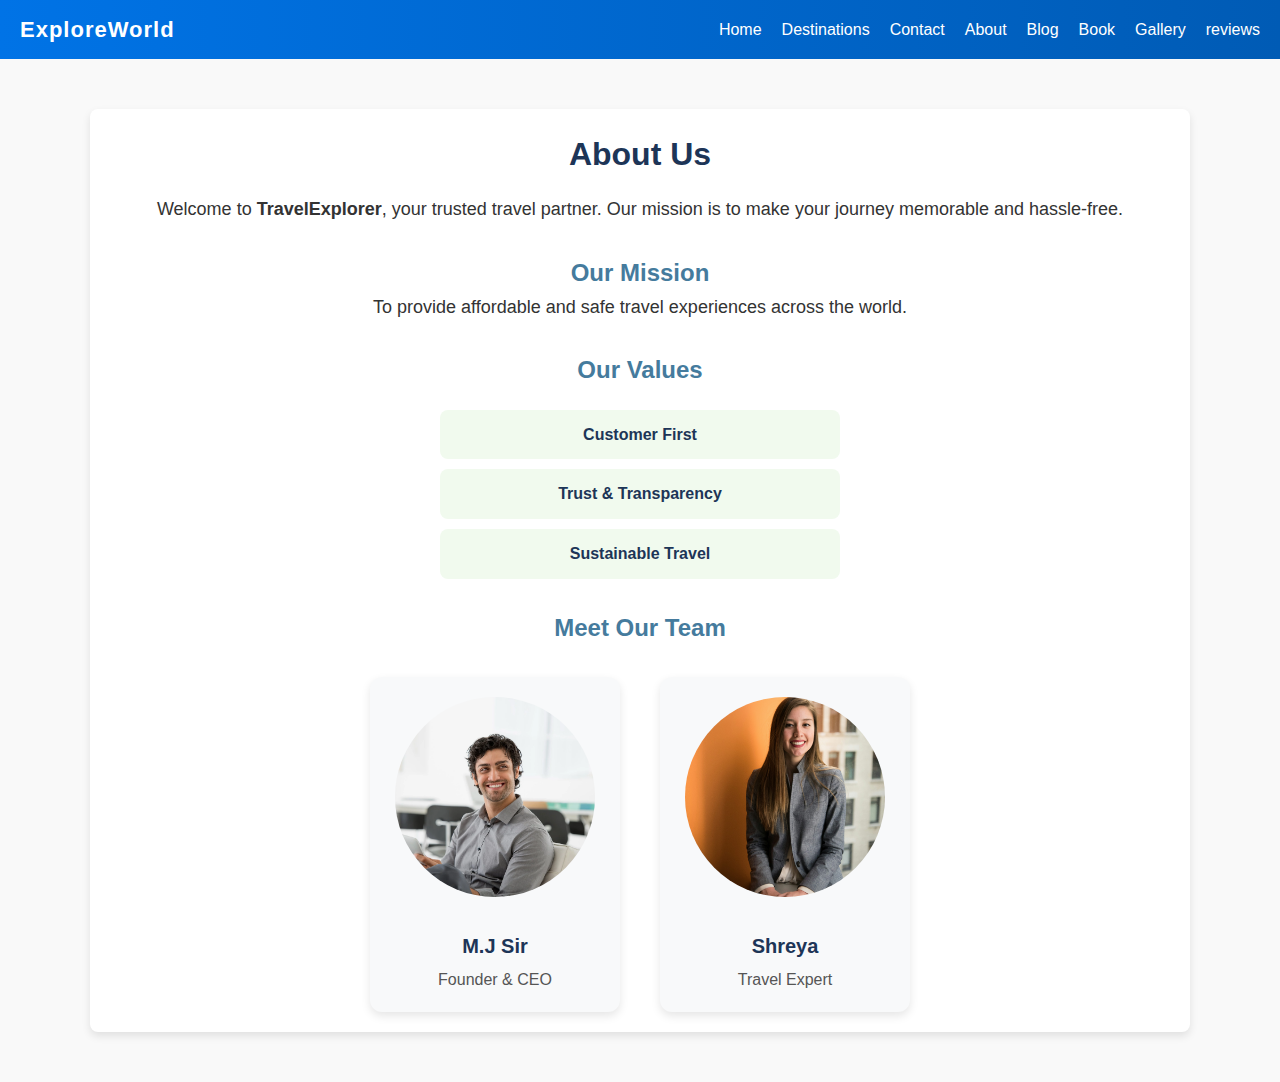
<file: about.html>
<!DOCTYPE html>
<html lang="en">
<head>
    <meta charset="UTF-8">
    <meta name="viewport" content="width=device-width, initial-scale=1.0">
    <title>Document</title>
    <link rel="stylesheet" href="style/style.css">
</head>
<body>
    
  <nav class="navbar">
    <div class="logo">ExploreWorld</div>
    <div class="nav-links">
    <a href="index.html">Home</a>
    <a href="destination.html">Destinations</a>
    <a href="contact.html">Contact</a>
    <a href="about.html">About</a>
    <a href="blog.html">Blog</a>
    <a href="book.html">Book</a>
    <a href="gallery.html">Gallery</a>
    <a href="review.html">reviews</a>
    </div>
  </nav>
   

    <!-- about.html -->
<section class="about">
  <h2>About Us</h2>
  <p>
    Welcome to <strong>TravelExplorer</strong>, your trusted travel partner.  
    Our mission is to make your journey memorable and hassle-free.  
  </p>

  <h3>Our Mission</h3>
  <p>To provide affordable and safe travel experiences across the world.</p>

  <h3>Our Values</h3>
  <ul>
    <li>Customer First</li>
    <li>Trust & Transparency</li>
    <li>Sustainable Travel</li>
  </ul>

  <h3>Meet Our Team</h3>
  <div class="team">
    <div class="member">
      <img src="./assets/about.webp" alt="Team Member">
      <h4>M.J Sir</h4>
      <p>Founder & CEO</p>
    </div>
    <div class="member">
      <img src="./assets/ about_photo-1573496359142-b8d87734a5a2.jpeg" alt="Team Member">
      <h4>Shreya</h4>
      <p>Travel Expert</p>
    </div>
  </div>
</section>

    
</body>
</html>
</file>
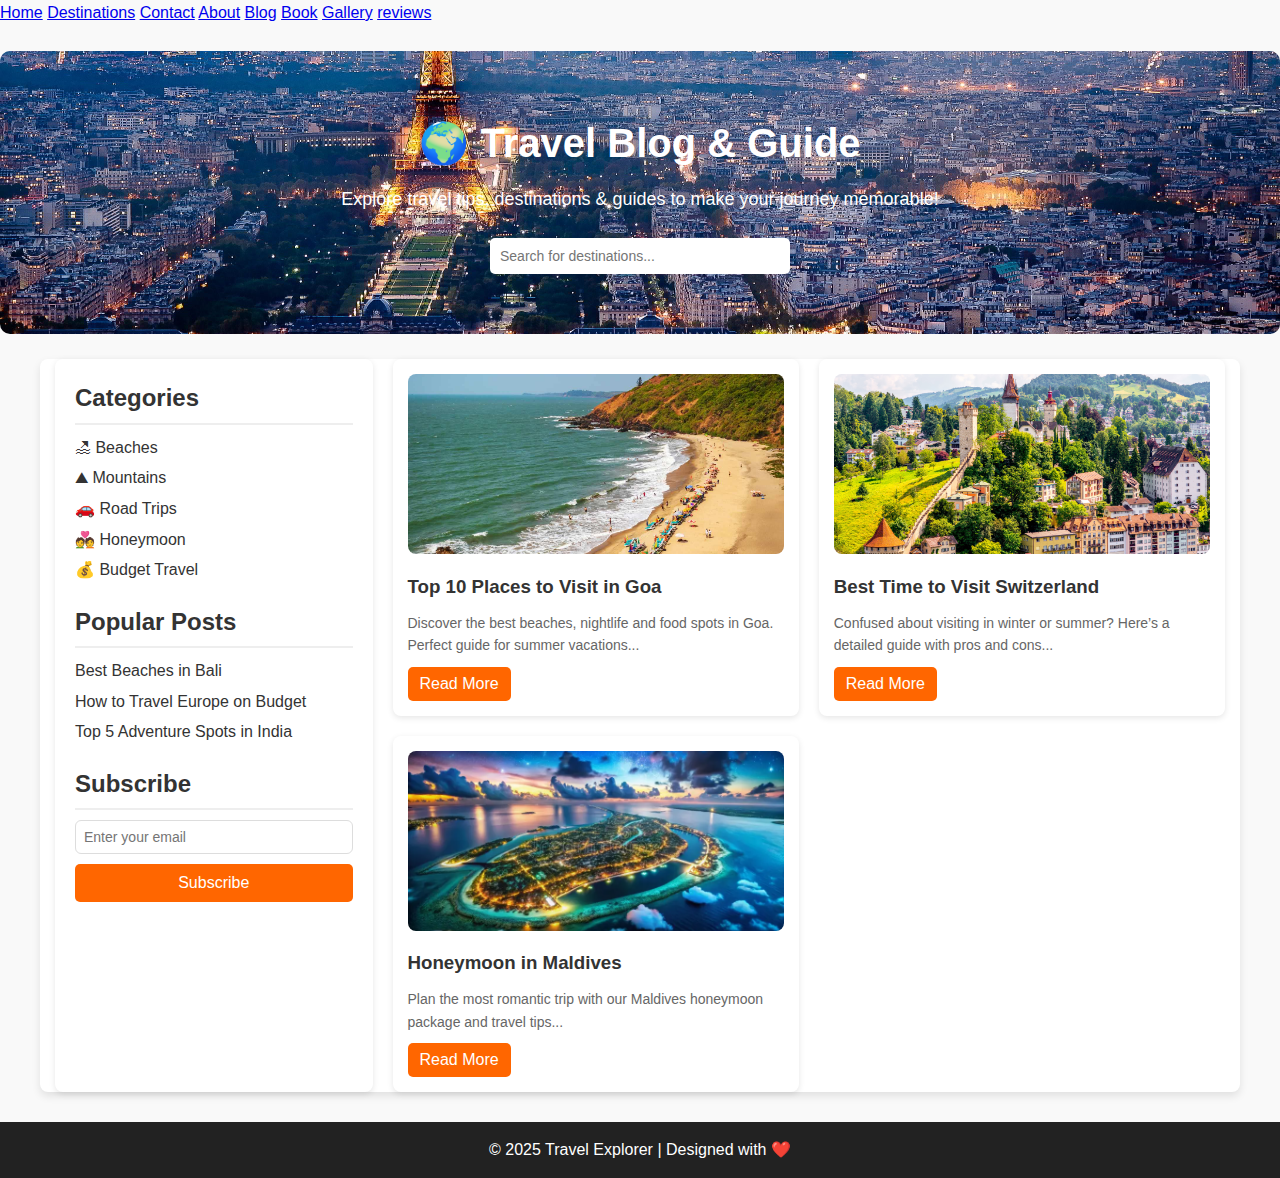
<file: blog.html>
<!DOCTYPE html>
<html lang="en">
<head>
  <meta charset="UTF-8">
  <meta name="viewport" content="width=device-width, initial-scale=1.0">
  <title>Travel Blog</title>
  <link rel="stylesheet" href="style/style.css">
</head>
<body>
    <nav>
    <a href="index.html">Home</a>
    <a href="destination.html">Destinations</a>
    <a href="contact.html">Contact</a>
    <a href="about.html">About</a>
    <a href="blog.html">Blog</a>
    <a href="book.html">Book</a>
    <a href="gallery.html">Gallery</a>
    <a href="review.html">reviews</a>
  </nav>

  <!-- Hero Section -->
  <header class="blog-hero">
    <h1>🌍 Travel Blog & Guide</h1>
    <p>Explore travel tips, destinations & guides to make your journey memorable!</p>
    <input type="text" placeholder="Search for destinations...">
  </header>

  <!-- Blog Container -->
  <section class="blog-container">

    <!-- Sidebar -->
    <aside class="sidebar">
      <h2>Categories</h2>
      <ul>
        <li>🏖 Beaches</li>
        <li>⛰ Mountains</li>
        <li>🚗 Road Trips</li>
        <li>💑 Honeymoon</li>
        <li>💰 Budget Travel</li>
      </ul>

      <h2>Popular Posts</h2>
      <ul>
        <li>Best Beaches in Bali</li>
        <li>How to Travel Europe on Budget</li>
        <li>Top 5 Adventure Spots in India</li>
      </ul>

      <h2>Subscribe</h2>
      <input type="email" placeholder="Enter your email">
      <button>Subscribe</button>
    </aside>

    <!-- Blog Posts -->
    <div class="posts">
      <article class="post">
        <img src="./assets/goa_4.beaches-goa.jpg" alt="Goa Beach">
        <h3>Top 10 Places to Visit in Goa</h3>
        <p>Discover the best beaches, nightlife and food spots in Goa. Perfect guide for summer vacations...</p>
        <button>Read More</button>
      </article>

      <article class="post">
        <img src="./assets/swizerland_251a913c-d2e.png" alt="Switzerland">
        <h3>Best Time to Visit Switzerland</h3>
        <p>Confused about visiting in winter or summer? Here’s a detailed guide with pros and cons...</p>
        <button>Read More</button>
      </article>

      <article class="post">
        <img src="./assets/maldip_breathtaking-aerial-view-maldives-night-showcasing-vibrant-tapestry-lights-illuminating-islands-witness-enchanting-363202873.webp" alt="Maldives">
        <h3>Honeymoon in Maldives</h3>
        <p>Plan the most romantic trip with our Maldives honeymoon package and travel tips...</p>
        <button>Read More</button>
      </article>
    </div>
  </section>

  <!-- Footer -->
  <footer>
    <p>© 2025 Travel Explorer | Designed with ❤️</p>
  </footer>

</body>
</html>
</file>
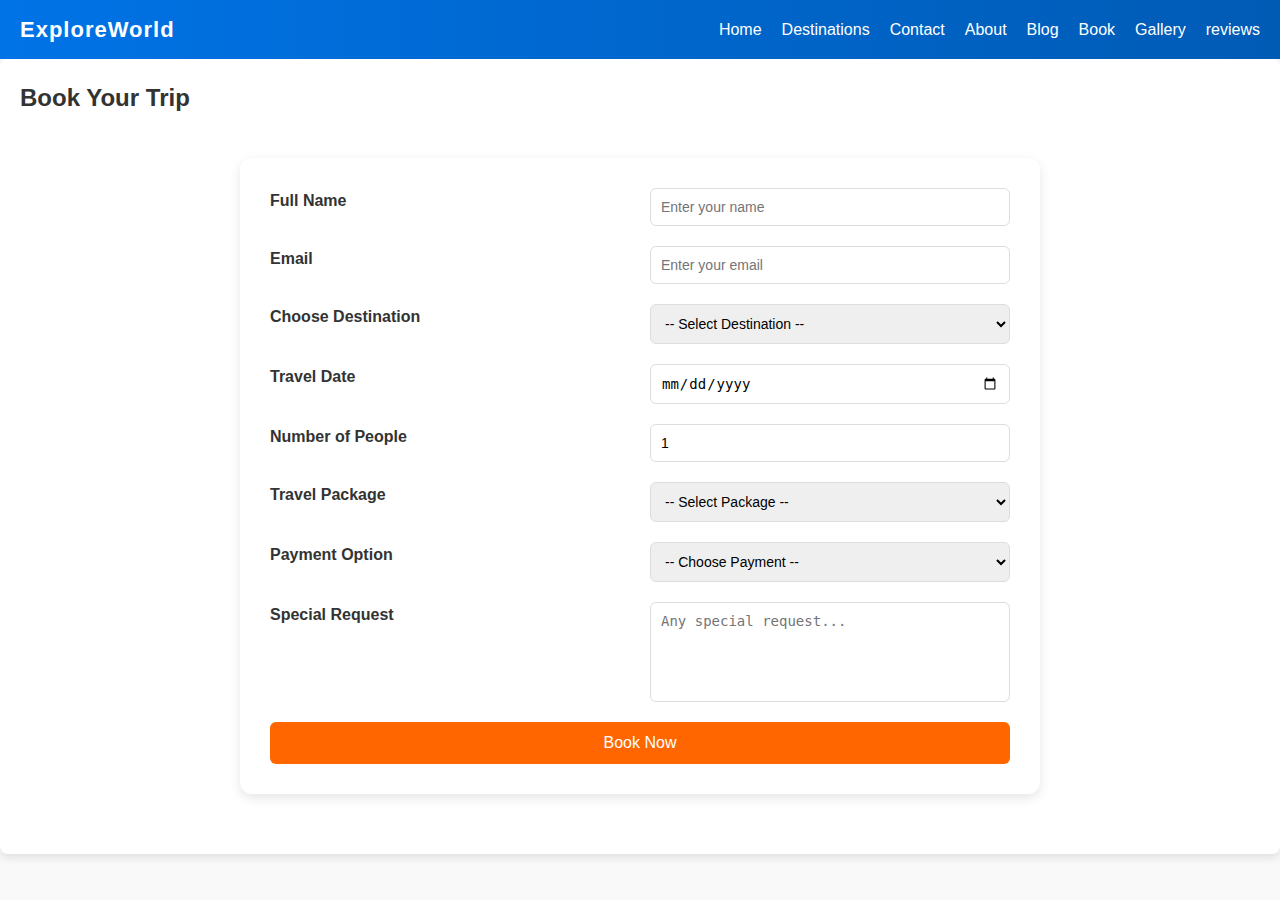
<file: book.html>
<!DOCTYPE html>
<html lang="en">
<head>
    <meta charset="UTF-8">
    <meta name="viewport" content="width=device-width, initial-scale=1.0">
    <title>Document</title>
    <link rel="stylesheet" href="style/style.css">
</head>
<body>
    
  <nav class="navbar">
    <div class="logo">ExploreWorld</div>
    <div class="nav-links">
    <a href="index.html">Home</a>
    <a href="destination.html">Destinations</a>
    <a href="contact.html">Contact</a>
    <a href="about.html">About</a>
    <a href="blog.html">Blog</a>
    <a href="book.html">Book</a>
    <a href="gallery.html">Gallery</a>
    <a href="review.html">reviews</a>
    </div>
  </nav>

    <!-- book.html -->
<section class="booking">
  <h2>Book Your Trip</h2>
  <div class="booking-container">
  <form class="booking-form" onsubmit="return submitBooking(event)">

    <label for="name">Full Name</label>
    <input type="text" id="name" placeholder="Enter your name" required>

    <label for="email">Email</label>
    <input type="email" id="email" placeholder="Enter your email" required>

    <label for="destination">Choose Destination</label>
    <select id="destination" required>
      <option value="">-- Select Destination --</option>
      <option value="maldives">Maldives</option>
      <option value="switzerland">Switzerland</option>
      <option value="goa">Goa</option>
      <option value="paris">Paris</option>
    </select>

    <label for="date">Travel Date</label>
    <input type="date" id="date" required>

    <label for="people">Number of People</label>
    <input type="number" id="people" min="1" max="20" value="1" required>

    <label for="package">Travel Package</label>
    <select id="package" required>
      <option value="">-- Select Package --</option>
      <option value="economy">Economy</option>
      <option value="standard">Standard</option>
      <option value="luxury">Luxury</option>
    </select>

    <label for="payment">Payment Option</label>
    <select id="payment" required>
      <option value="">-- Choose Payment --</option>
      <option value="office">Pay at Office</option>
      <option value="online">Online Payment</option>
    </select>

    <label for="message">Special Request</label>
    <textarea id="message" rows="4" placeholder="Any special request..."></textarea>

    <button type="submit">Book Now</button>
  </form>
  </div>
</section>

<script>
function submitBooking(event) {
  event.preventDefault();
  alert("🎉 Thank you! Your booking request has been submitted. Our team will contact you soon.");
  return false;
}
</script>

    
</body>
</html>
</file>
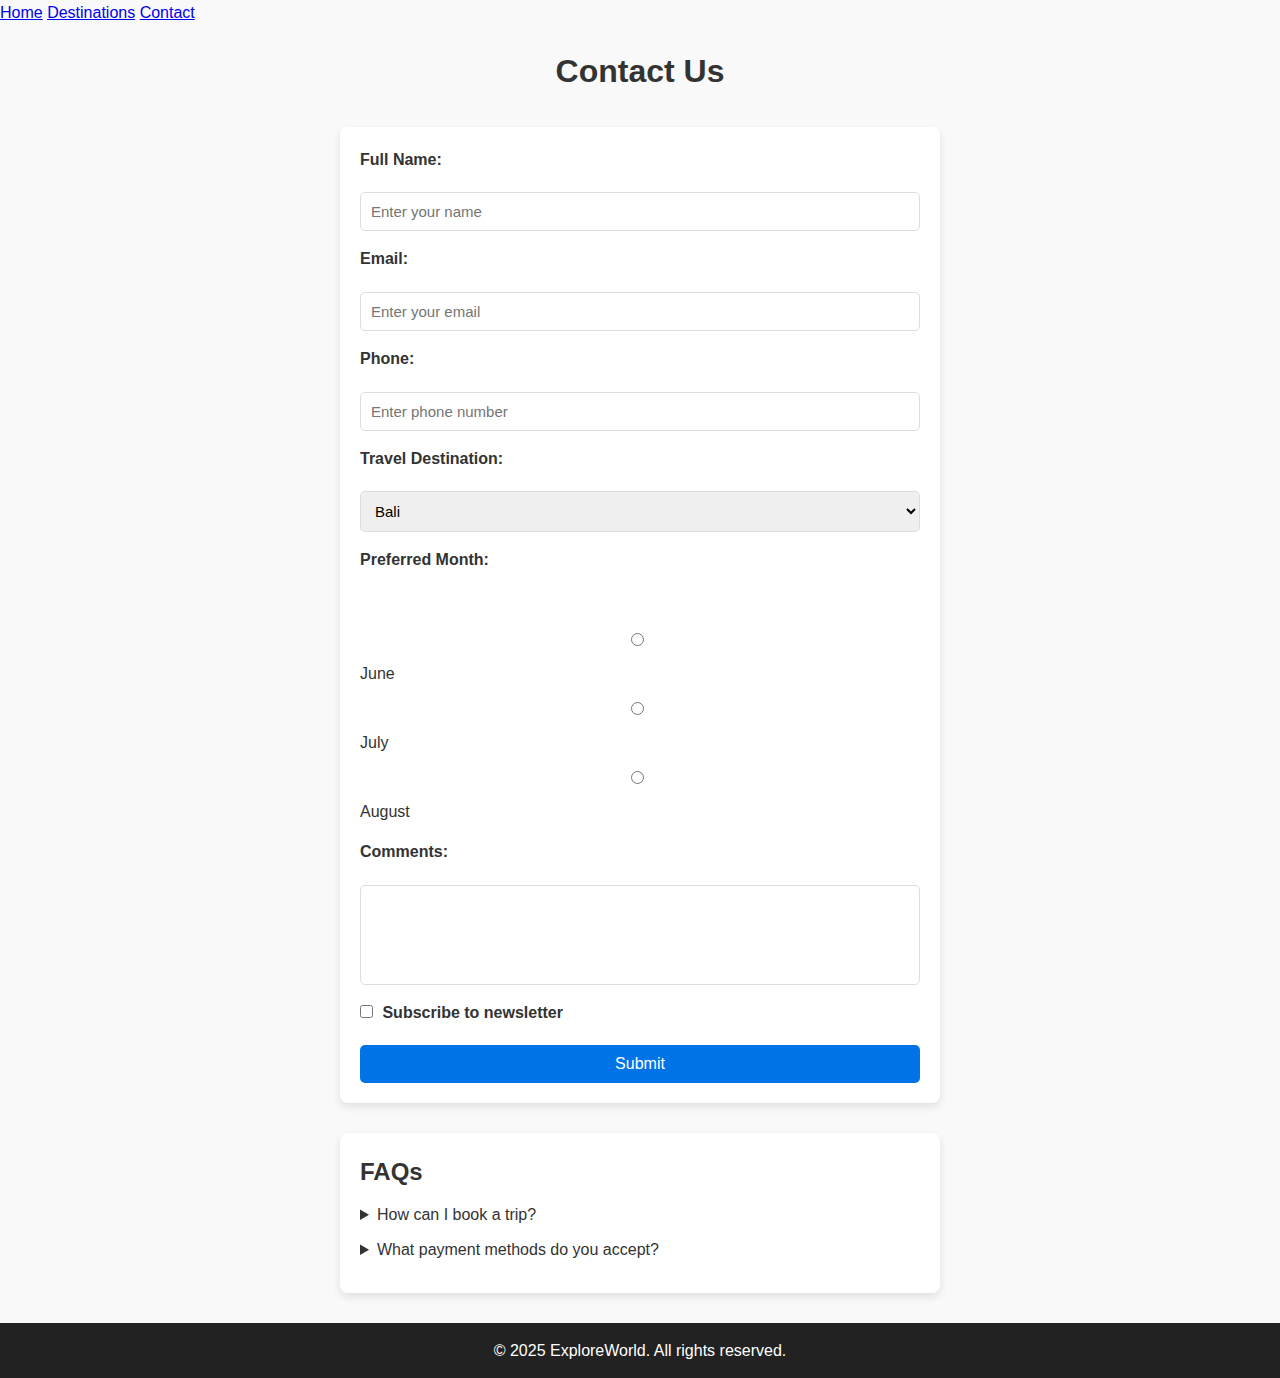
<file: contact.html>
<!DOCTYPE html>
<html lang="en">
<head>
  <meta charset="UTF-8">
  <meta name="viewport" content="width=device-width, initial-scale=1.0">
  <title>ExploreWorld - Contact</title>
  <link rel="stylesheet" href="style/style.css">
</head>
<body>

  <nav>
    <a href="index.html">Home</a>
    <a href="destination.html">Destinations</a>
    <a href="contact.html">Contact</a>
  </nav>

  <h1 style="text-align:center; margin:20px;">Contact Us</h1>

  <!-- Contact Form -->
  <form class="contact-form">
    <label>Full Name:</label>
    <input type="text" placeholder="Enter your name" required>

    <label>Email:</label>
    <input type="email" placeholder="Enter your email" required>

    <label>Phone:</label>
    <input type="number" placeholder="Enter phone number">

    <label>Travel Destination:</label>
    <select>
      <option>Bali</option>
      <option>Swiss Alps</option>
      <option>Paris</option>
    </select>

    <label>Preferred Month:</label><br>
    <input type="radio" name="month"> June
    <input type="radio" name="month"> July
    <input type="radio" name="month"> August

    <label>Comments:</label>
    <textarea rows="4"></textarea>

    <label><input type="checkbox"> Subscribe to newsletter</label>

    <button type="submit">Submit</button>
  </form>

  <!-- FAQ -->
  <section style="max-width:600px; margin:30px auto;">
    <h2>FAQs</h2>
    <details>
      <summary>How can I book a trip?</summary>
      <p>You can book online through our website or call us directly.</p>
    </details>
    <details>
      <summary>What payment methods do you accept?</summary>
      <p>We accept credit card, debit card, and PayPal.</p>
    </details>
  </section>

  <footer>
    <p>© 2025 ExploreWorld. All rights reserved.</p>
  </footer>
</body>
</html>
</file>
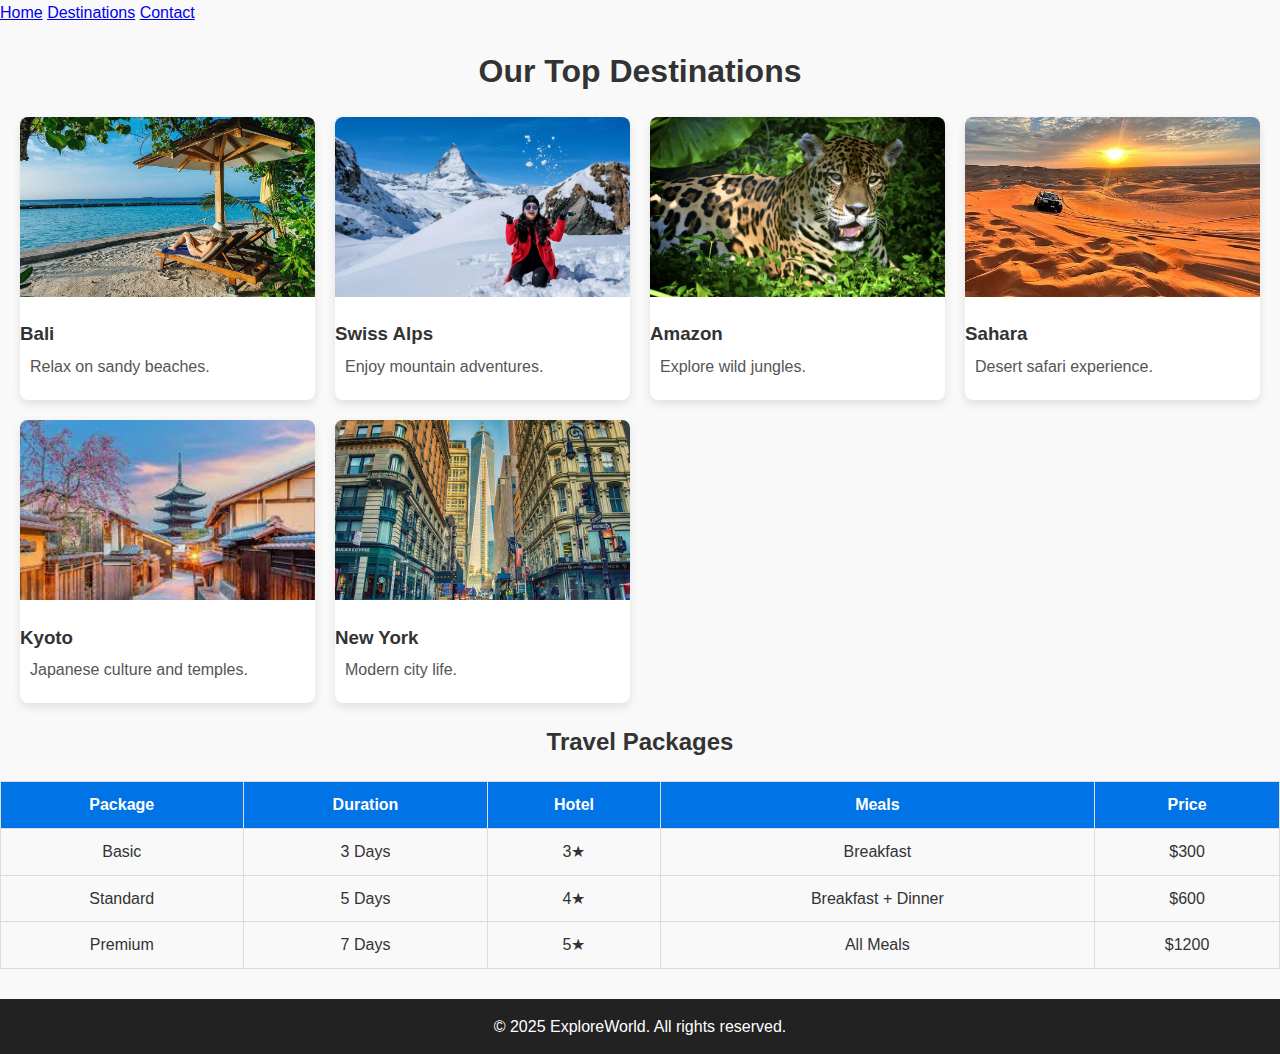
<file: destination.html>
<!DOCTYPE html>
<html lang="en">
<head>
  <meta charset="UTF-8">
  <meta name="viewport" content="width=device-width, initial-scale=1.0">
  <title>ExploreWorld - Destinations</title>
  <link rel="stylesheet" href="style/style.css">
</head>
<body>

  <nav>
    <a href="index.html">Home</a>
    <a href="destinations.html">Destinations</a>
    <a href="contact.html">Contact</a>
  </nav>

  <h1 style="text-align:center; margin:20px;">Our Top Destinations</h1>

  <!-- Destination Cards -->
  <div class="grid">
    <div class="card"><img src="./assets/Bali_Beach_private-beach-hotels.jpg" alt="Bali"><h3>Bali</h3><p>Relax on sandy beaches.</p></div>
    <div class="card"><img src="./assets/zSwip_ermatt-skiing.webp" alt="Alps"><h3>Swiss Alps</h3><p>Enjoy mountain adventures.</p></div>
    <div class="card"><img src="./assets/ Amazon_Jaguar.webp" alt="Amazon"><h3>Amazon</h3><p>Explore wild jungles.</p></div>
    <div class="card"><img src="./assets/saharaDesert_caption.jpg" alt="Sahara"><h3>Sahara</h3><p>Desert safari experience.</p></div>
    <div class="card"><img src="./assets/Tokyo_images.jpeg" alt="Kyoto"><h3>Kyoto</h3><p>Japanese culture and temples.</p></div>
    <div class="card"><img src="./assets/NewYourk_re-sized_manhattan-street.jpg" alt="New York"><h3>New York</h3><p>Modern city life.</p></div>
  </div>

  <!-- Travel Packages Table -->
  <h2 style="text-align:center; margin:20px;">Travel Packages</h2>
  <table>
    <thead>
      <tr>
        <th>Package</th>
        <th>Duration</th>
        <th>Hotel</th>
        <th>Meals</th>
        <th>Price</th>
      </tr>
    </thead>
    <tbody>
      <tr><td>Basic</td><td>3 Days</td><td>3★</td><td>Breakfast</td><td>$300</td></tr>
      <tr><td>Standard</td><td>5 Days</td><td>4★</td><td>Breakfast + Dinner</td><td>$600</td></tr>
      <tr><td>Premium</td><td>7 Days</td><td>5★</td><td>All Meals</td><td>$1200</td></tr>
    </tbody>
  </table>

  <footer>
    <p>© 2025 ExploreWorld. All rights reserved.</p>
  </footer>

</body>
</html>
</file>
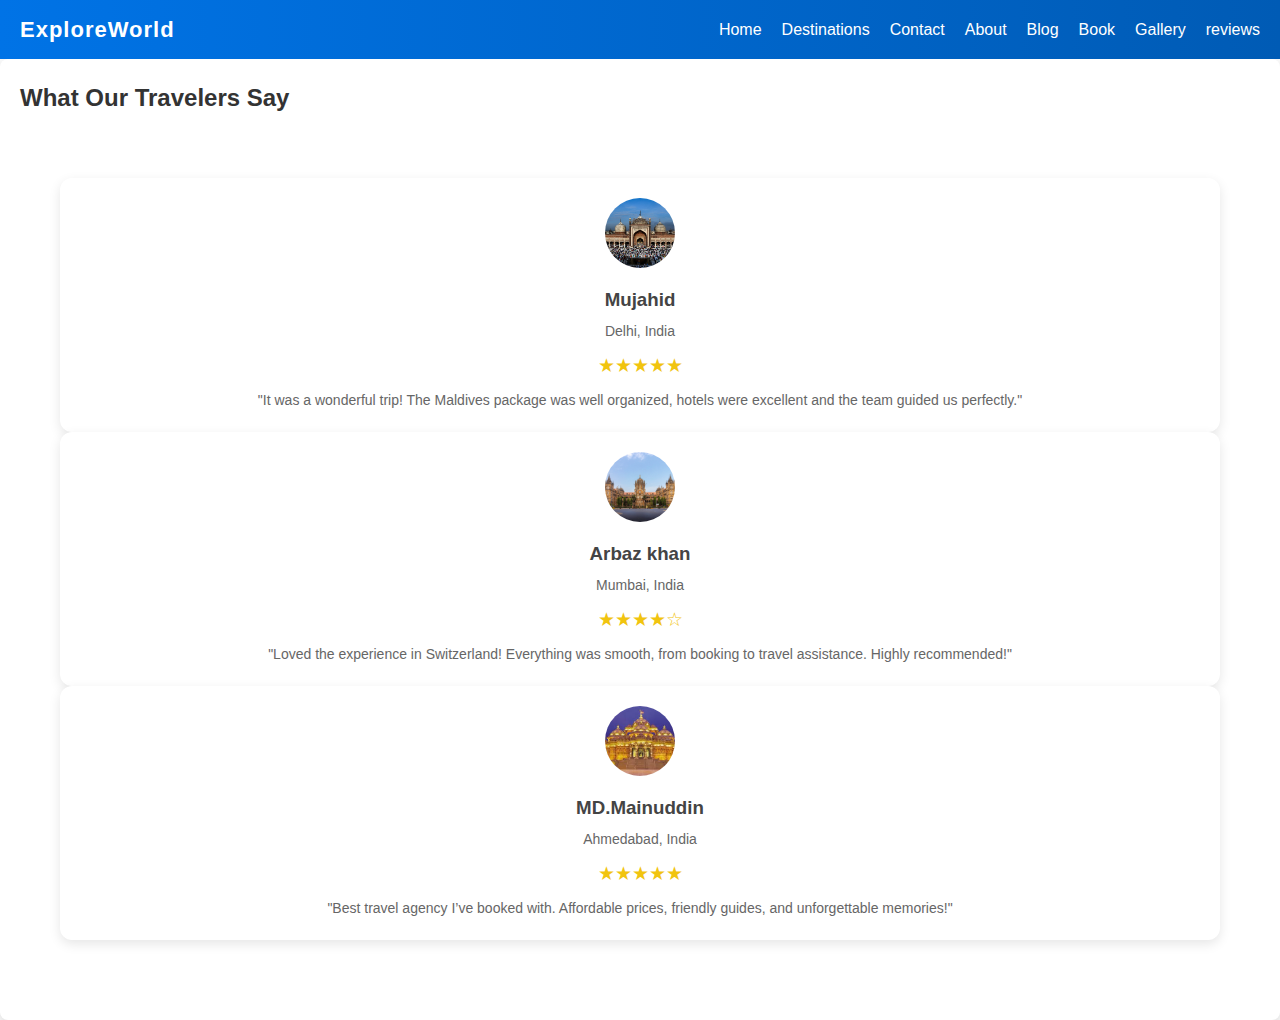
<file: review.html>
<!DOCTYPE html>
<html lang="en">
<head>
    <meta charset="UTF-8">
    <meta name="viewport" content="width=device-width, initial-scale=1.0">
    <title>Document</title>
    <link rel="stylesheet" href="style/style.css">
</head>
<body>
      
  <nav class="navbar">
    <div class="logo">ExploreWorld</div>
    <div class="nav-links">
    <a href="index.html">Home</a>
    <a href="destination.html">Destinations</a>
    <a href="contact.html">Contact</a>
    <a href="about.html">About</a>
    <a href="blog.html">Blog</a>
    <a href="book.html">Book</a>
    <a href="gallery.html">Gallery</a>
    <a href="review.html">reviews</a>
    </div>
  </nav>

    <!-- review.html -->
<section class="reviews">
  <h2>What Our Travelers Say</h2>

  <div class="review-container">

    <div class="review-grid"></div>

    <div class="review-card">
      <img src="./assets/delhi-india-what-to-see-photos-jama-masjid.jpg" alt="Traveler">
      <h3>Mujahid</h3>
      <p class="location">Delhi, India</p>
      <div class="stars">★★★★★</div>
      <p class="feedback">
        "It was a wonderful trip! The Maldives package was well organized, hotels were excellent and the team guided us perfectly."
      </p>
    </div>

    <div class="review-card">
      <img src="./assets/mumbai_chhatrapati-shivaji-maharaj-terminus-mumbai-maharashtra-1-attr-hero.jpeg" alt="Traveler">
      <h3>Arbaz khan</h3>
      <p class="location">Mumbai, India</p>
      <div class="stars">★★★★☆</div>
      <p class="feedback">
        "Loved the experience in Switzerland! Everything was smooth, from booking to travel assistance. Highly recommended!"
      </p>
    </div>

    <div class="review-card">
      <img src="./assets/ahmadabad_images.jpeg" alt="Traveler">
      <h3>MD.Mainuddin</h3>
      <p class="location">Ahmedabad, India</p>
      <div class="stars">★★★★★</div>
      <p class="feedback">
        "Best travel agency I’ve booked with. Affordable prices, friendly guides, and unforgettable memories!"
      </p>
    </div>

     </div>
  </div>
</section>

    
</body>
</html>
</file>
<file: style/style.css>
/* index.html,  Reset */
* {
  box-sizing: border-box;
  margin: 0;
  padding: 0;
}

body {
  font-family: "Segoe UI", Arial, sans-serif;
  background: #f9f9f9;
  line-height: 1.6;
  color: #333;
}

/* Navbar */
.navbar {
  position: sticky;
  top: 0;
  z-index: 1000;
  background: linear-gradient(90deg, #0073e6, #005bb5) ;
  padding: 12px 20px;
  display: flex;
  justify-content: space-between;
  align-items: center;
}

.logo {
  color: #fff;
  font-size: 22px;
  font-weight: bold;
  border-radius: 10px;
  letter-spacing: 1px;
}

/* ✅ Mobile ke liye special scroll/drag effect */
@media (max-width: 768px) {
  .logo {
    display: inline-block;
    white-space: nowrap;
    overflow-x: auto;
    cursor: grab;
    -webkit-overflow-scrolling: touch; /* smooth scrolling for iOS */
    max-width: 150px; /* jitna space dena hai utna */
  }
  .logo:active {
    cursor: grabbing;
  }
}

/* ✅ Mobile view ke liye fix */
@media (max-width: 768px) {
  .grid {
    grid-template-columns: 1fr; /* har card ek ke niche ek */
  }
}

.nav-links {
  display: flex;
  gap: 20px;
}

.nav-links a {
  color: #fff;
  text-decoration: none;
  font-weight: 500;
  font-size: 16px;
  transition: 0.3s;
}

.nav-links a:hover {
  color: #f39c12;
}

/* Hero */
.hero {
  text-align: center;
  margin-top: 20px;
  border-radius: 10px;
  padding: 80px 20px;
  background: url("../assets/beautiful-beach-free-image-after-sunset-sky-picjumbo-com.jpeg") no-repeat center/cover;
  color: white;
}

.hero h1 {
  font-size: 40px;
  margin-bottom: 10px;
}

.hero p {
  font-size: 18px;
  margin-bottom: 20px;
}

.btn-primary {
  padding: 12px 25px;
  background: #f39c12;
  border: none;
  color: white;
  font-size: 16px;
  border-radius: 5px;
  cursor: pointer;
  transition: 0.3s;
}

.btn-primary:hover {
  background: #d35400;
}

/* Sections */
.section {
  text-align: center;
  padding: 50px 20px;
}

.section h2 {
  margin-bottom: 30px;
  font-size: 26px;
  color: #0073e6;
}

/* Grid */
.grid {
  display: grid;
  grid-template-columns: repeat(auto-fit, minmax(250px, 1fr));
  gap: 20px;
  padding: 0 20px;
}

.card {
  background: white;
  border-radius: 8px;
  box-shadow: 0 4px 10px rgba(0,0,0,0.1);
  overflow: hidden;
  transition: transform 0.3s;
}

.card:hover {
  transform: translateY(-5px);
}

.card img {
  width: 100%;
  height: 180px;
  object-fit: cover;
}

.card h3 {
  margin: 15px 0 5px;
}

.card p {
  padding: 0 10px 20px;
  color: #555;
}

/* Testimonials */
.testimonials {
  display: flex;
  gap: 20px;
  flex-wrap: wrap;
  justify-content: center;
}

.testimonial {
  background: #fff;
  border-radius: 8px;
  padding: 20px;
  width: 280px;
  box-shadow: 0 4px 8px rgba(0,0,0,0.1);
}

/* Footer */
footer {
  text-align: center;
  padding: 20px;
  background: #0073e6;
  color: white;
  margin-top: 30px;
}

/* Responsive Navbar - Mobile */
@media (max-width: 768px) {
  .nav-links {
    overflow-x: auto;
    white-space: nowrap;
    gap: 15px;
  }
  .nav-links a {
    flex: 0 0 auto;
    font-size: 14px;
    padding: 5px;
  }
}

 /* contact.html,  Reset */
* {
  box-sizing: border-box;
  margin: 0;
  padding: 0;
}

body {
  font-family: "Segoe UI", Arial, sans-serif;
  background: #f9f9f9;
  line-height: 1.6;
  color: #333;
}

/* Navbar */
.navbar {
  position: sticky;
  top: 0;
  z-index: 1000;
  background: linear-gradient(90deg, #0073e6, #005bb5);
  padding: 12px 20px;
  display: flex;
  justify-content: space-between;
  align-items: center;
}

.logo {
  color: #fff;
  font-size: 22px;
  font-weight: bold;
  letter-spacing: 1px;
}

.nav-links {
  display: flex;
  gap: 20px;
}

.nav-links a {
  color: #fff;
  text-decoration: none;
  font-weight: 500;
  font-size: 16px;
  transition: 0.3s;
}

.nav-links a:hover {
  color: #f39c12;
}

/* Contact Form */
.contact-form {
  max-width: 600px;
  margin: 30px auto;
  padding: 20px;
  background: #fff;
  border-radius: 8px;
  box-shadow: 0 4px 8px rgba(0,0,0,0.1);
  display: flex;
  flex-direction: column;
  gap: 15px;
}

.contact-form label {
  font-weight: bold;
  margin-bottom: 5px;
}

.contact-form input,
.contact-form select,
.contact-form textarea,
.contact-form button {
  padding: 10px;
  border: 1px solid #ddd;
  border-radius: 5px;
  font-size: 15px;
}

.contact-form input[type="radio"],
.contact-form input[type="checkbox"] {
  width: auto;
  margin-right: 5px;
}

.contact-form button {
  background: #0073e6;
  color: white;
  border: none;
  cursor: pointer;
  font-size: 16px;
}

.contact-form button:hover {
  background: #005bb5;
}

/* FAQ Section */
section {
  background: #fff;
  padding: 20px;
  border-radius: 8px;
  box-shadow: 0 4px 8px rgba(0,0,0,0.1);
}

details {
  margin: 10px 0;
}

/* Preferred Month (Radio Buttons) */
.monthsname {
  display: flex;
  align-items: center;
  gap: 15px;
  margin: 10px 0;
}

.monthsname .title {
  font-weight: normal;
  margin-right: 10px;
}

.monthsname label {
  display: flex;
  align-items: center;
  font-size: 16px;
  cursor: pointer;
  font-weight: normal;
  gap: 5px;
}

.monthsname input[type="radio"] {
  margin-right: 5px;
}




/* Footer */
footer {
  text-align: center;
  padding: 20px;
  background: #0073e6;
  color: white;
  margin-top: 30px;
}

/* ✅ Responsive Fix */
@media (max-width: 768px) {
  .nav-links {
    flex-wrap: wrap;
    justify-content: center;
    gap: 10px;
  }

  .contact-form {
    padding: 15px;
  }
}

/* Destination.html, Table */
table {
  width: 100%;
  border-collapse: collapse;
  margin: 20px 0;
}

table th, table td {
  border: 1px solid #ddd;
  padding: 10px;
  text-align: center;
}

table th {
  background: #0073e6;
  color: white;
}

@media (max-width: 768px) {
  .grid {
    grid-template-columns: 1fr; /* ek column, ek ke niche ek */
  }
}

@media (max-width: 768px) {
  table {
    display: block;
    overflow-x: auto;  /* horizontal scroll */
    white-space: nowrap;
  }
}


/* Footer */
footer {
  text-align: center;
  padding: 20px;
  background: #0073e6;
  color: white;
  margin-top: 20px;
}

/* Responsive */
@media (max-width: 600px) {
  .testimonials {
    flex-direction: column;
  }
}



/*  Blog.html,General Reset */
* {
  margin: 0;
  padding: 0;
  box-sizing: border-box;
}

body {
  font-family: Arial, sans-serif;
  line-height: 1.6;
  background: #f9f9f9;
  color: #333;
}

/* Hero Section */
.blog-hero {
  background: url("../assets/paris-city-lights.jpg") center/cover no-repeat;
  text-align: center;
  color: white;
  margin-bottom: 20px;
  margin-top: 25px;
  padding: 60px 20px;
  border-radius: 10px;
  
}

.blog-hero h1 {
  font-size: 2.5rem;
}

.blog-hero p {
  margin: 10px 0;
  font-size: 18px;
}

.blog-hero input {
  margin-top: 15px;
  padding: 10px;
  width: 300px;
  max-width: 90%;
  border: none;
  border-radius: 5px;
}

/* Blog Layout */
.blog-container {
  display: flex;
  max-width: 1200px;
  margin: 20px auto;
  gap: 20px;
  padding: 0 15px;
  margin-top: 25px;
}

/* Sidebar */
.sidebar {
  flex: 1;
  background: white;
  padding: 20px;
  border-radius: 8px;
  box-shadow: 0 2px 6px rgba(0,0,0,0.1);
}

.sidebar h2 {
  margin-bottom: 10px;
  border-bottom: 2px solid #eee;
  padding-bottom: 5px;
}

.sidebar ul {
  list-style: none;
  margin: 10px 0 20px;
}

.sidebar ul li {
  margin: 5px 0;
}

/* Subscribe */
.sidebar input {
  width: 100%;
  padding: 8px;
  margin-bottom: 10px;
}

.sidebar button {
  width: 100%;
  padding: 10px;
  background: #ff6600;
  color: white;
  border: none;
  border-radius: 5px;
  cursor: pointer;
}

/* Posts */
.posts {
  flex: 3;
  display: grid;
  grid-template-columns: repeat(auto-fill, minmax(280px, 1fr));
  gap: 20px;
}

.post {
  background: white;
  border-radius: 8px;
  box-shadow: 0 2px 6px rgba(0,0,0,0.1);
  padding: 15px;
}

.post img {
  width: 100%;
  height: 180px;
  object-fit: cover;
  border-radius: 8px;
}

.post h3 {
  margin: 10px 0;
  color: #333;
}

.post p {
  font-size: 14px;
  color: #666;
}

.post button {
  margin-top: 10px;
  padding: 8px 12px;
  background: #ff6600;
  color: white;
  border: none;
  border-radius: 5px;
  cursor: pointer;
}

/* Footer */
footer {
  text-align: center;
  padding: 15px;
  background: #222;
  color: white;
  margin-top: 30px;
}

/* ===================== */
/*   Responsive Design   */
/* ===================== */

/* Tablet */
@media (max-width: 992px) {
  .blog-container {
    flex-direction: column;
  }

  .sidebar {
    order: 2; /* sidebar niche chala jayega */
  }

  .posts {
    order: 1;
  }
}

/* Blog page cards ke liye responsive fix */
@media (max-width: 768px) {
  .blog-container {
    display: flex;
    flex-direction: column;
    gap: 20px;  /* cards ke beech thoda space */
  }

  .blog-card {
    width: 100%;       /* pura width le */
    margin: 0 auto;    /* center align ho */
  }
}


/* Mobile */
@media (max-width: 600px) {
  .blog-hero h1 {
    font-size: 1.8rem;
  }

  .blog-hero p {
    font-size: 14px;
  }

  .blog-hero input {
    width: 90%;
  }

  .posts {
    grid-template-columns: 1fr; /* ek column */
  }

  .sidebar {
    padding: 15px;
  }
}


/*  Book.html, General Reset */
* {
  margin: 0;
  padding: 0;
  box-sizing: border-box;
}

body {
  font-family: Arial, sans-serif;
  background: #f2f6ff;
  color: #333;
  line-height: 1.6;
}

/*  Container */
.booking-container {
  max-width: 800px;
  margin: 40px auto;
  background: white;
  padding: 30px;
  border-radius: 12px;
  box-shadow: 0 4px 12px rgba(0,0,0,0.1);
}

.booking-container h1 {
  text-align: center;
  margin-bottom: 20px;
  color: #ff6600;
}
/* Form Styling */
.booking-form {
  display: grid;
  grid-template-columns: 1fr 1fr;
  gap: 20px;
}

.booking-form button {
  grid-column: span 2;
  padding: 12px;
  background: #ff6600;
  color: white;
  font-size: 16px;
  border: none;
  border-radius: 6px;
  cursor: pointer;
  transition: 0.3s;
}
.booking-form button:hover {
  background: #e55a00;
}


/* Form Styling */
form {
  display: grid;
  grid-template-columns: 1fr 1fr;
  gap: 20px;
}

label {
  display: block;
  font-weight: bold;
  margin-bottom: 5px;
}

input, select, textarea {
  width: 100%;
  padding: 10px;
  border: 1px solid #ddd;
  border-radius: 6px;
  font-size: 14px;
}

textarea {
  resize: none;
  height: 100px;
}

button {
  grid-column: span 2;
  padding: 12px;
  background: #ff6600;
  color: white;
  font-size: 16px;
  border: none;
  border-radius: 6px;
  cursor: pointer;
  transition: 0.3s;
}

button:hover {
  background: #e55a00;
}

/* Tablet */
@media (max-width: 768px) {
  .booking-form {
    grid-template-columns: 1fr; /* ek column */
  }

  .booking-form button {
    grid-column: span 1;
  }
}



/* ===================== */
/*   Responsive Design   */
/* ===================== */

/* Tablet */
@media (max-width: 768px) {
  form {
    grid-template-columns: 1fr; /* ek column */
  }

  button {
    grid-column: span 1;
  }
}

/* Mobile */
@media (max-width: 480px) {
  .booking-container {
    padding: 20px;
    margin: 20px;
  }

  input, select, textarea {
    font-size: 13px;
    padding: 8px;
  }

  button {
    font-size: 14px;
    padding: 10px;
  }
}



/* Review.html, Reset */
* {
  margin: 0;
  padding: 0;
  box-sizing: border-box;
}

body {
  font-family: Arial, sans-serif;
  background: #f9fbff;
  color: #333;
  line-height: 1.6;
}

/* Container */
.review-container {
  max-width: 1200px;
  margin: 40px auto;
  padding: 20px;
  text-align: center;
}

.review-container h1 {
  font-size: 2rem;
  margin-bottom: 30px;
  color: #ff6600;
}

/* Review Cards */
.review-grid {
  display: grid;
  grid-template-columns: repeat(3, 1fr);
  gap: 20px;
}

.review-card {
  background: white;
  padding: 20px;
  border-radius: 12px;
  box-shadow: 0 4px 12px rgba(0,0,0,0.1);
  transition: 0.3s;
}

.review-card:hover {
  transform: translateY(-5px);
}

.review-card img {
  width: 70px;
  height: 70px;
  border-radius: 50%;
  object-fit: cover;
  margin-bottom: 10px;
}

.review-card h3 {
  margin-bottom: 5px;
  color: #444;
}

.stars {
  color: #f1c40f;
  margin: 8px 0;
  font-size: 1.2rem;
}

.review-card p {
  font-size: 14px;
  color: #666;
}

.review-grid {
  display: grid;
  grid-template-columns: repeat(3, 1fr);
  gap: 20px;
}
@media (max-width: 992px) {
  .review-grid {
    grid-template-columns: repeat(2, 1fr);
  }
}
@media (max-width: 600px) {
  .review-grid {
    grid-template-columns: 1fr;
  }
}


/* ===================== */
/*   Responsive Design   */
/* ===================== */

/* Tablet */
@media (max-width: 992px) {
  .review-grid {
    grid-template-columns: repeat(2, 1fr);
  }
}

/* Mobile */
@media (max-width: 600px) {
  .review-grid {
    grid-template-columns: 1fr;
  }

  .review-container h1 {
    font-size: 1.5rem;
  }

  .review-card {
    padding: 15px;
  }

  .review-card p {
    font-size: 13px;
  }
}


/* gallery.html */

/* ============================= */
/*       Gallery Section         */
/* ============================= */
.gallery {
  max-width: 1200px;
  margin: 40px auto;
  padding: 20px;
  text-align: center;
}

.gallery h2 {
  font-size: 2rem;
  margin-bottom: 20px;
  color: #ff6600;
}

/* Filter Buttons */
.filter-buttons {
  margin-bottom: 20px;
}

.filter-buttons button {
  padding: 10px 18px;
  margin: 5px;
  border: none;
  border-radius: 5px;
  background: #ff6600;
  color: #fff;
  font-size: 14px;
  cursor: pointer;
  transition: 0.3s;
}

.filter-buttons button:hover {
  background: #e55a00;
}

/* ============================= */
/*       Gallery Grid Layout     */
/* ============================= */
.gallery-grid {
  display: grid;
  grid-template-columns: repeat(3, 1fr);
  gap: 15px;
}

.gallery-item {
  position: relative;
  overflow: hidden;
  border-radius: 10px;
  box-shadow: 0 4px 10px rgba(0,0,0,0.1);
}

.gallery-item img {
  width: 100%;
  height: 250px;
  object-fit: cover;
  cursor: pointer;
  transition: transform 0.3s ease-in-out;
}

.gallery-item img:hover {
  transform: scale(1.05);
}

/* Caption */
.caption {
  position: absolute;
  bottom: 0;
  width: 100%;
  padding: 10px;
  font-size: 14px;
  background: rgba(0,0,0,0.6);
  color: #fff;
  text-align: center;
  border-radius: 0 0 10px 10px;
}

/* ============================= */
/*        Responsive Design      */
/* ============================= */

/* Tablet */
@media (max-width: 992px) {
  .gallery-grid {
    grid-template-columns: repeat(2, 1fr);
  }

  .gallery-item img {
    height: 200px;
  }
}

/* Mobile */
@media (max-width: 600px) {
  .gallery-grid {
    grid-template-columns: 1fr; /* ek ke niche ek */
  }

  .gallery-item img {
    height: 180px;
  }

  .gallery h2 {
    font-size: 1.5rem;
  }
}



/*  About.html, Reset */
* {
  margin: 0;
  padding: 0;
  box-sizing: border-box;
}

body {
  font-family: Arial, sans-serif;
  background: #f9f9f9;
  color: #333;
}

.about {
  max-width: 1100px;
  margin: 50px auto;
  padding: 20px;
  text-align: center;
}

.about h2 {
  font-size: 32px;
  color: #1d3557;
  margin-bottom: 15px;
}

.about h3 {
  margin-top: 30px;
  font-size: 24px;
  color: #457b9d;
}

.about p {
  font-size: 18px;
  line-height: 1.6;
  color: #333;
}

.about ul {
  list-style: none;
  padding: 0;
  margin: 20px 0;
}

.about ul li {
  background: #f1faee;
  margin: 10px auto;
  padding: 12px;
  max-width: 400px;
  border-radius: 8px;
  font-weight: bold;
  color: #1d3557;
  transition: transform 0.3s, background 0.3s;
}

.about ul li:hover {
  background: #ffb703;
  color: white;
  transform: scale(1.05);
}

/* ---------- Team Section ---------- */
.team {
  display: flex;
  justify-content: center;
  gap: 40px;
  margin-top: 30px;
  flex-wrap: wrap;  /* responsive ke liye */
}

.member {
  background: #f8f9fa;
  border-radius: 12px;
  padding: 20px;
  width: 250px;
  text-align: center;
  box-shadow: 0 4px 10px rgba(0,0,0,0.1);
  transition: transform 0.3s, box-shadow 0.3s;
}

.member:hover {
  transform: translateY(-10px);
  box-shadow: 0 8px 20px rgba(0,0,0,0.2);
}

.member img {
  width: 200px;
  height: 200px;
  border-radius: 50%;
  object-fit: cover;  /* fix size but crop properly */
  margin-bottom: 15px;
  transition: transform 0.3s;
}

.member img:hover {
  transform: scale(1.1);
}

.member h4 {
  font-size: 20px;
  color: #1d3557;
  margin: 10px 0 5px;
}

.member p {
  font-size: 16px;
  color: #555;
}

/* ---------- Responsive Design ---------- */
@media (max-width: 768px) {
  nav a {
    display: block;
    margin: 10px 0;
  }

  .about {
    padding: 10px;
  }
  /* ========================= */
/*  Responsive for About Us  */
/* ========================= */

/* Tablet ke liye */
@media (max-width: 992px) {
  .team {
    gap: 20px;
  }

  .member {
    width: 220px;
  }

  .about h2 {
    font-size: 26px;
  }

  .about p {
    font-size: 16px;
  }
}

/* Mobile ke liye */
@media (max-width: 600px) {
  .team {
    flex-direction: column;   /* ek ke niche ek */
    align-items: center;      /* center align */
    gap: 25px;
  }

  .member {
    width: 90%;              /* screen ke hisab se adjust */
    max-width: 300px;
  }

  .member img {
    width: 150px;
    height: 150px;
  }

  .about h2 {
    font-size: 24px;
  }

  .about p {
    font-size: 14px;
  }
}


  .team {
    flex-direction: column;
    align-items: center;
  }
}
</file>
